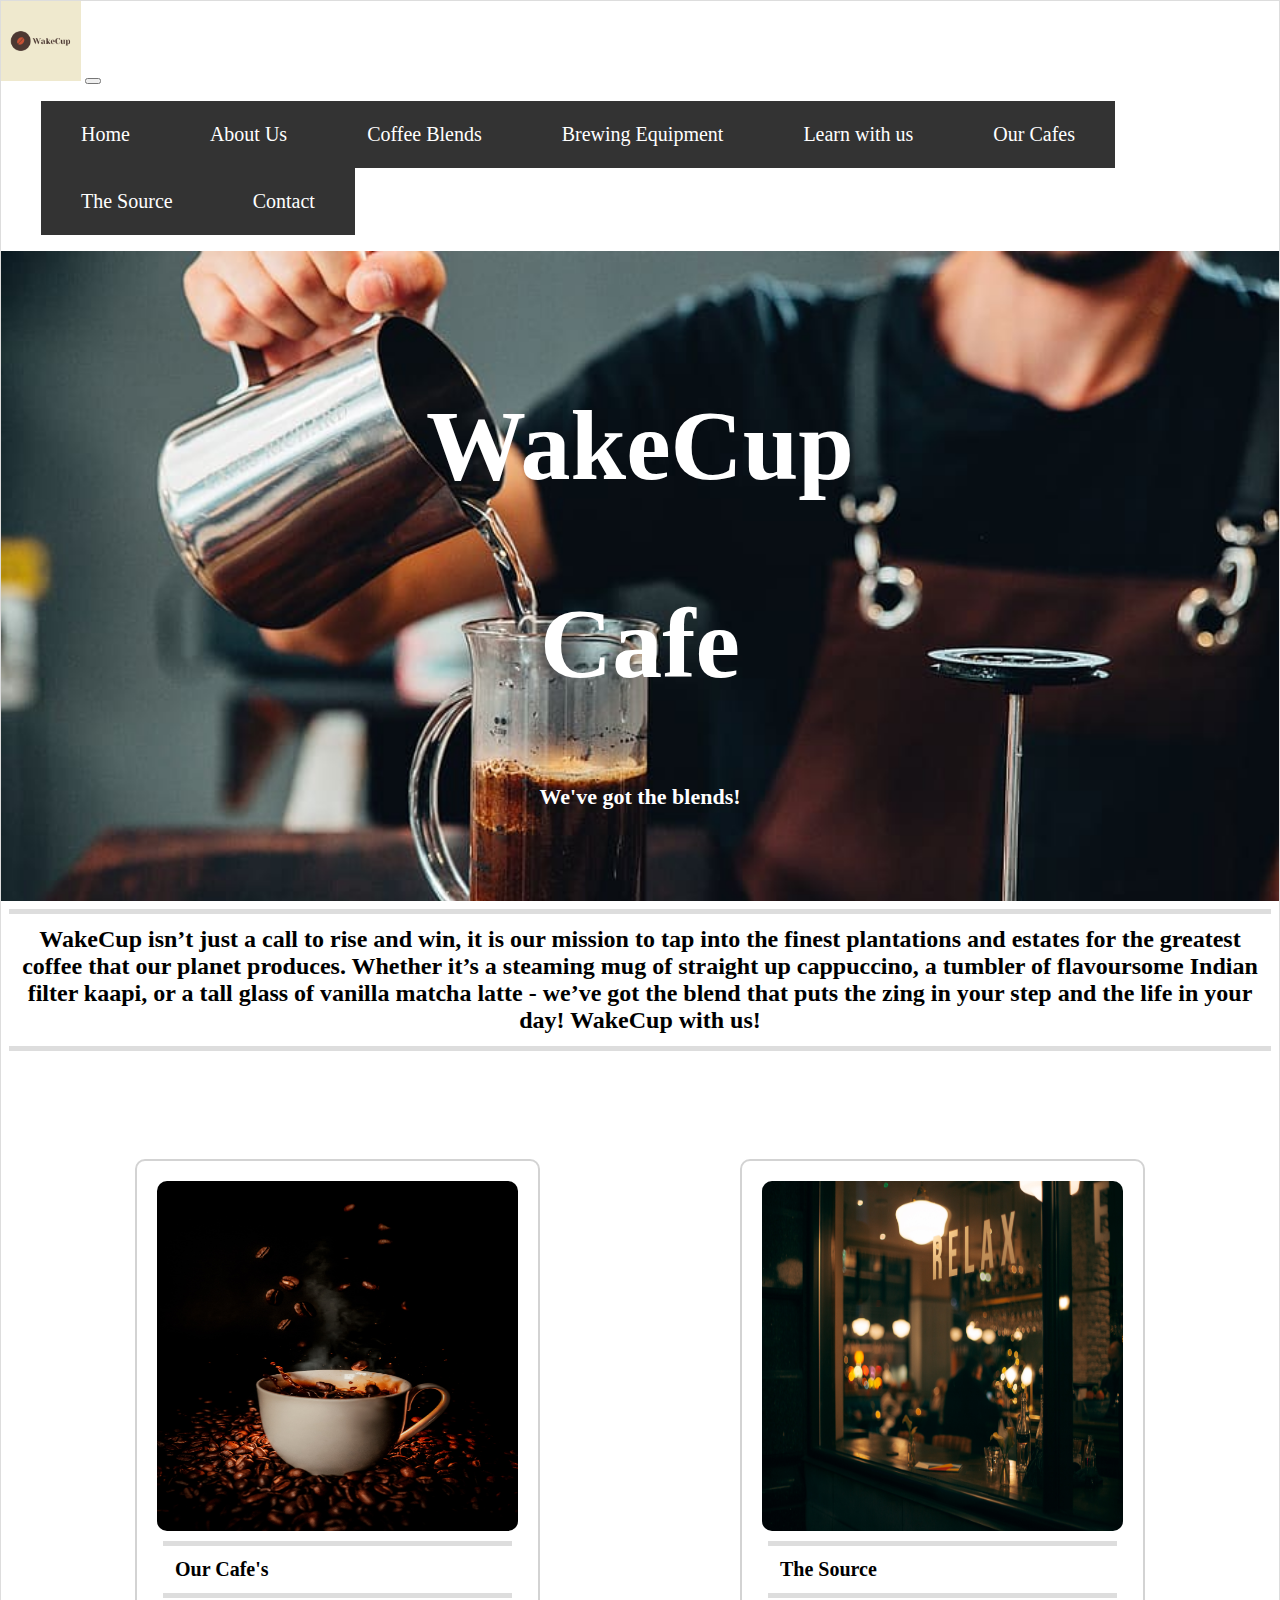
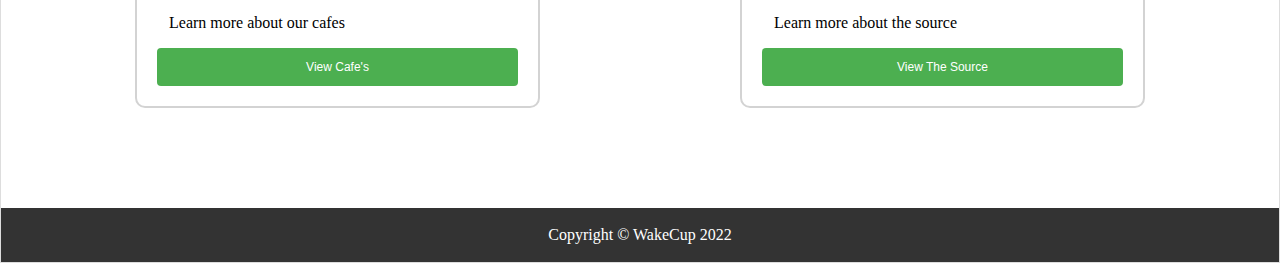
<file: index.html>
<!DOCTYPE html>
<html lang="en">
<head>
    <meta charset="UTF-8">
    <meta http-equiv="X-UA-Compatible" content="IE=edge">
    <meta name="viewport" content="width=device-width, initial-scale=1.0">
    <title>Document</title>
    <!-- CSS only -->
    <link rel="stylesheet" href="style.css">
<link href="https://cdn.jsdelivr.net/npm/bootstrap@5.2.0-beta1/dist/css/bootstrap.min.css" rel="stylesheet" integrity="sha384-0evHe/X+R7YkIZDRvuzKMRqM+OrBnVFBL6DOitfPri4tjfHxaWutUpFmBp4vmVor" crossorigin="anonymous">

</head>
<body>
    <nav class="navbar navbar-expand-lg bg-dark">
        <div class="container-fluid">
          <a class="navbar-brand" href="#"><img src="./images/WakeCup_500x500.png" style="width:80px"></a>
          <button class="navbar-toggler" type="button" data-bs-toggle="collapse" data-bs-target="#navbarNav" aria-controls="navbarNav" aria-expanded="false" aria-label="Toggle navigation">
            <span class="navbar-toggler-icon"></span>
          </button>
          <div class="collapse navbar-collapse" id="navbarNav">
            <ul class="navbar-nav ms-auto mb-2-lg-0">
              <li class="nav-item">
                <a class="nav-link active" aria-current="page" href="./index.html">Home</a>
              </li>
              <li class="nav-item">
                <a class="nav-link" href="./about.html">About Us</a>
              </li>
              <li class="nav-item">
                <a class="nav-link" href="./coffee.html">Coffee Blends</a>
              </li>
              <li class="nav-item">
                <a class="nav-link" href="./brewing.html">Brewing Equipment</a>
              </li>
              <li class="nav-item">
                <a class="nav-link" href="./learn.html">Learn with us</a>
              </li>
              <li class="nav-item">
                <a class="nav-link" href="./cafes.html">Our Cafes</a>
              </li>
              <li class="nav-item">
                <a class="nav-link" href="./thesource.html">The Source</a>
              </li>
              <li class="nav-item">
                <a class="nav-link" href="./contact.html">Contact</a>
              </li>
            </ul>
          </div>
        </div>
    </nav>
    <!--Background Image-->
    <div class="img-container">
        <div class="inner-container">
            <h1>WakeCup</h1>
            <h2>Cafe</h2>
            <p style="font-size:22px ;">We've got the blends!</p>
        </div>
    </div>
    <h3 class="title">WakeCup isn’t just a call to rise and win, it is our mission to tap into the finest plantations and estates for the greatest coffee that our planet produces. Whether it’s a steaming mug of straight up cappuccino, a tumbler of flavoursome Indian filter kaapi, or a tall glass of vanilla matcha latte - we’ve got the blend that puts the zing in your step and the life in your day!
        WakeCup with us!</h3>
    <div class="projects"> 
        <div class="project">
            <a href="./cafes.html"><img src="./images/ante-samarzija-lsmu0rUhUOk-unsplash.jpg" alt=""></a>
           <h4>Our Cafe's</h4>
           <p>Learn more about our cafes</p> 
          <a href="./cafes.html"> <button>View Cafe's</button></a>
        </div>
        
        <div class="project">
            <a href="./thesource.html"><img src="./images/clem-onojeghuo-zlABb6Gke24-unsplash.jpg" alt=""></a>
           <h4>The Source</h4>
           <p>Learn more about the source</p> 
           <a href="./thesource.html"><button>View The Source</button></a>
        </div>
        
    </div>
    <div class="footer">
        Copyright &copy; WakeCup 2022
    </div>

    
    </div>
    
</body>
</html>
</file>
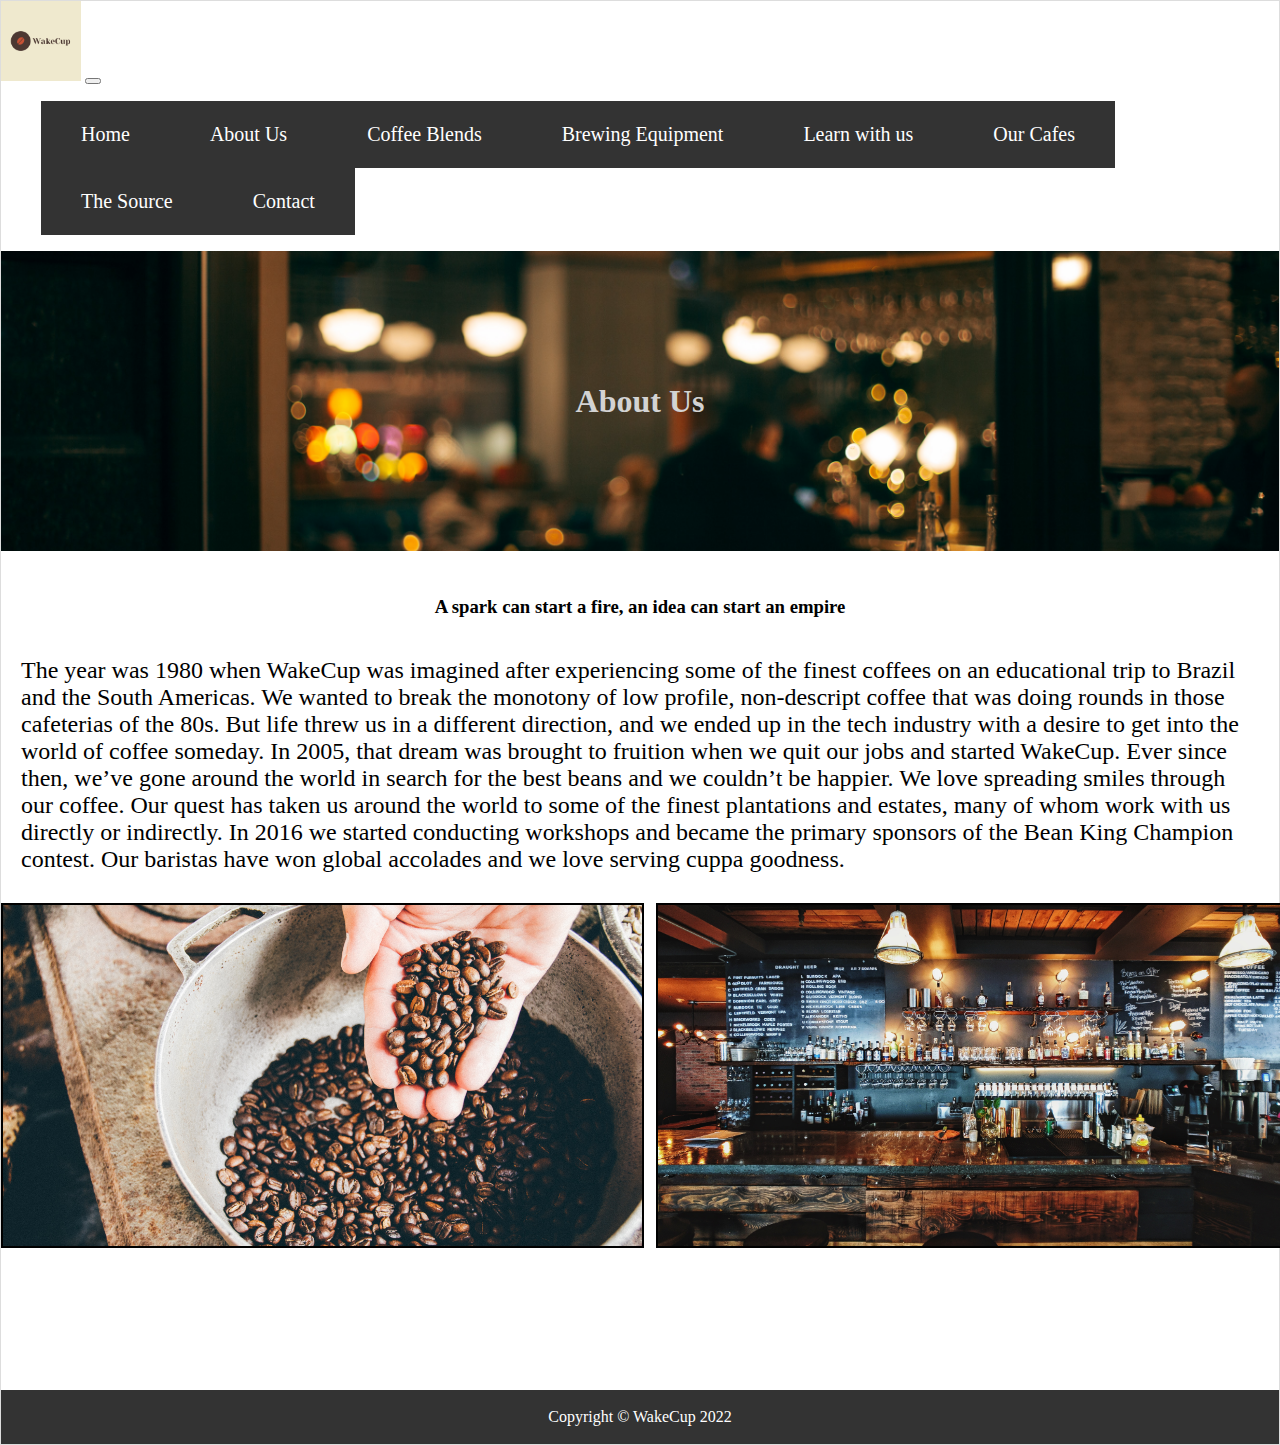
<file: about.html>
<!DOCTYPE html>
<html lang="en">
<head>
    <meta charset="UTF-8">
    <meta http-equiv="X-UA-Compatible" content="IE=edge">
    <meta name="viewport" content="width=device-width, initial-scale=1.0">
    <title>Document</title>
    <!-- CSS only -->
    <link rel="stylesheet" href="style.css">
<link href="https://cdn.jsdelivr.net/npm/bootstrap@5.2.0-beta1/dist/css/bootstrap.min.css" rel="stylesheet" integrity="sha384-0evHe/X+R7YkIZDRvuzKMRqM+OrBnVFBL6DOitfPri4tjfHxaWutUpFmBp4vmVor" crossorigin="anonymous">

</head>
<body>
    <nav class="navbar navbar-expand-lg bg-dark">
        <div class="container-fluid">
          <a class="navbar-brand" href="#"><img src="./images/WakeCup_500x500.png" style="width:80px"></a>
          <button class="navbar-toggler" type="button" data-bs-toggle="collapse" data-bs-target="#navbarNav" aria-controls="navbarNav" aria-expanded="false" aria-label="Toggle navigation">
            <span class="navbar-toggler-icon"></span>
          </button>
          <div class="collapse navbar-collapse" id="navbarNav">
            <ul class="navbar-nav ms-auto mb-2-lg-0">
              <li class="nav-item">
                <a class="nav-link " aria-current="page" href="./index.html">Home</a>
              </li>
              <li class="nav-item">
                <a class="nav-link active" href="./about.html">About Us</a>
              </li>
              <li class="nav-item">
                <a class="nav-link" href="./coffee.html">Coffee Blends</a>
              </li>
              <li class="nav-item">
                <a class="nav-link" href="./brewing.html">Brewing Equipment</a>
              </li>
              <li class="nav-item">
                <a class="nav-link" href="./learn.html">Learn with us</a>
              </li>
              <li class="nav-item">
                <a class="nav-link" href="./cafes.html">Our Cafes</a>
              </li>
              <li class="nav-item">
                <a class="nav-link" href="./thesource.html">The Source</a>
              </li>
              <li class="nav-item">
                <a class="nav-link" href="./contact.html">Contact</a>
              </li>
            </ul>
          </div>
        </div>
    </nav>
    <!--Background Image-->
    <div class="img-container-about">
        <div class="inner-container-about">
            <h1>About Us</h1>
        </div>
    </div>
    <div class="about">
        <h3>A spark can start a fire, an idea can start an empire</h3>
        <p>
            The year was 1980 when WakeCup was imagined after experiencing some of the finest
coffees on an educational trip to Brazil and the South Americas. We wanted to break the
monotony of low profile, non-descript coffee that was doing rounds in those cafeterias of the
80s. But life threw us in a different direction, and we ended up in the tech industry with a
desire to get into the world of coffee someday.
In 2005, that dream was brought to fruition when we quit our jobs and started WakeCup.
Ever since then, we’ve gone around the world in search for the best beans and we couldn’t
be happier. We love spreading smiles through our coffee. Our quest has taken us around the
world to some of the finest plantations and estates, many of whom work with us directly or
indirectly.
In 2016 we started conducting workshops and became the primary sponsors of the Bean King
Champion contest. Our baristas have won global accolades and we love serving cuppa
goodness.
        </p>
    </div>

    <!--Gallery-->
    <div class="gallery">
        <div class="gallery-item gallery-item-1">
            <img src="./images/milo-miloezger-rKYRJu0n06Y-unsplash.jpg" alt="">
        </div>
        <div class="gallery-item gallery-item-2">
            <img src="./images/patrick-tomasso-GXXYkSwndP4-unsplash.jpg" alt="">
        </div>
        
        
    </div>
    
    <div class="footer">
        Copyright &copy; WakeCup 2022
    </div>

    
    </div>
    
</body>
</html>
</file>
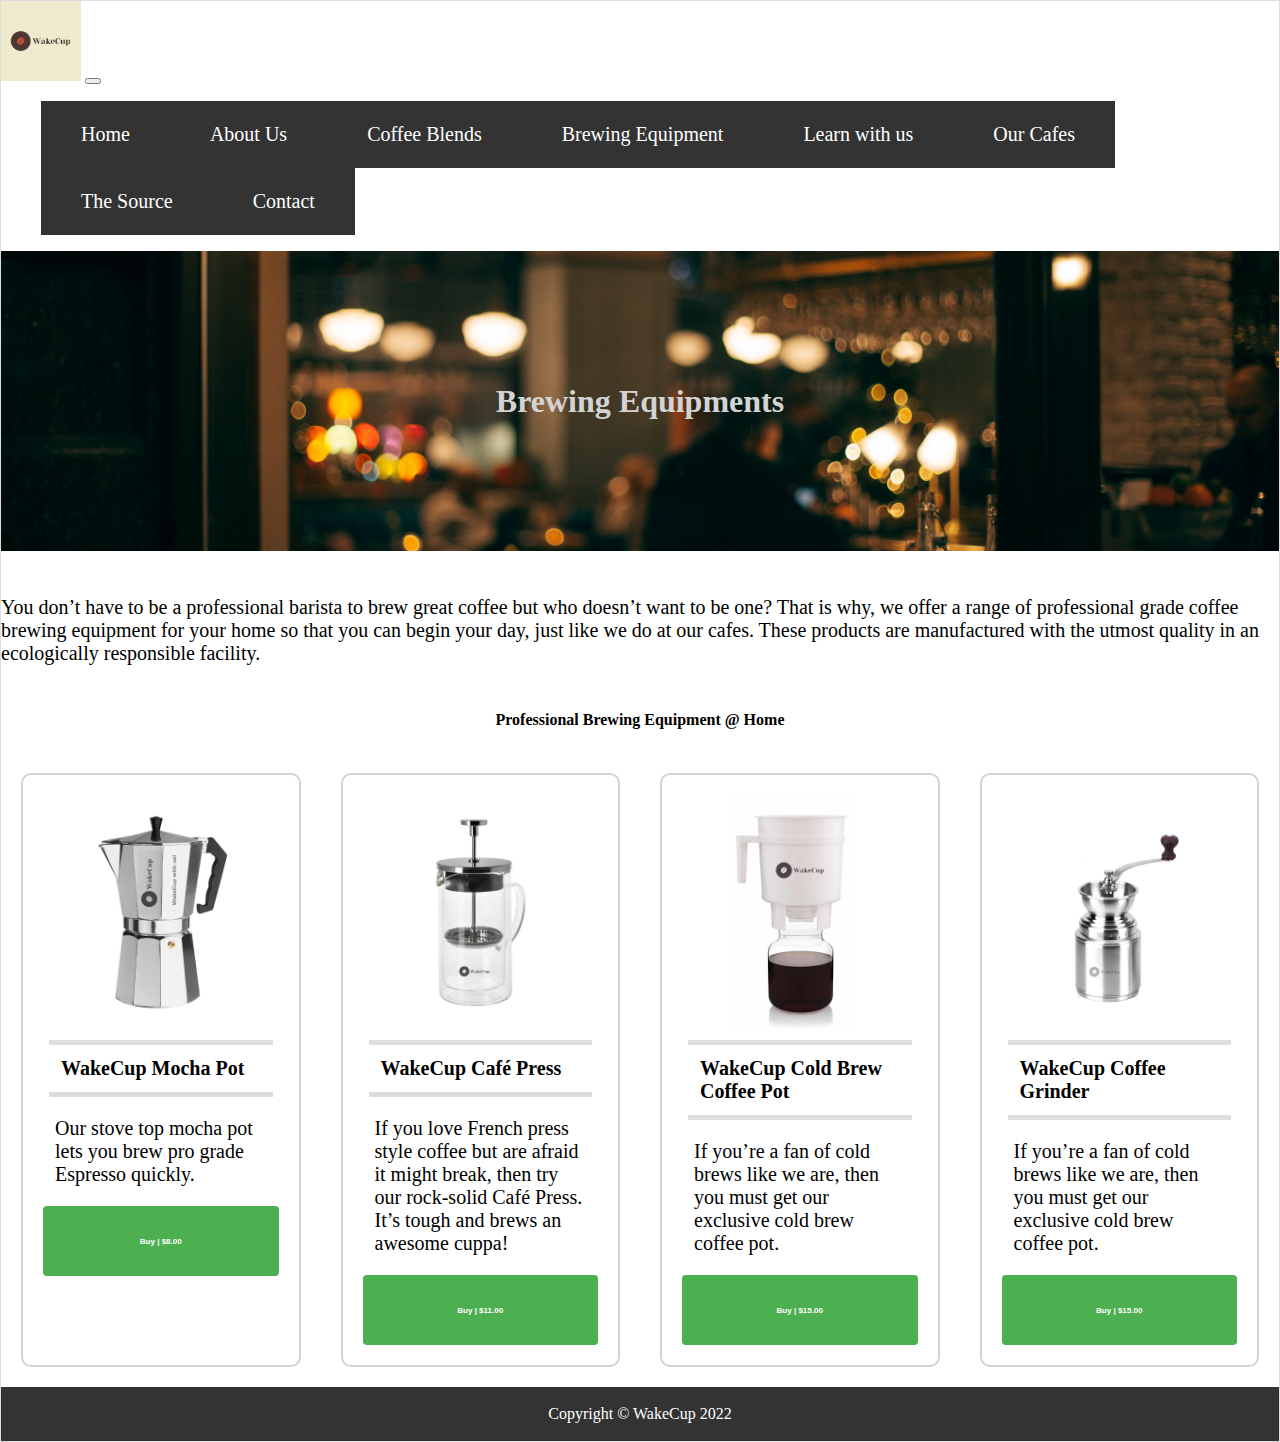
<file: brewing.html>
<!DOCTYPE html>
<html lang="en">
<head>
    <meta charset="UTF-8">
    <meta http-equiv="X-UA-Compatible" content="IE=edge">
    <meta name="viewport" content="width=device-width, initial-scale=1.0">
    <title>Brewing Equipments</title>
    <!-- CSS only -->
    <link rel="stylesheet" href="style.css">
<link href="https://cdn.jsdelivr.net/npm/bootstrap@5.2.0-beta1/dist/css/bootstrap.min.css" rel="stylesheet" integrity="sha384-0evHe/X+R7YkIZDRvuzKMRqM+OrBnVFBL6DOitfPri4tjfHxaWutUpFmBp4vmVor" crossorigin="anonymous">

</head>
<body>
    <nav class="navbar navbar-expand-lg bg-dark">
        <div class="container-fluid">
          <a class="navbar-brand" href="#"><img src="./images/WakeCup_500x500.png" style="width:80px"></a>
          <button class="navbar-toggler" type="button" data-bs-toggle="collapse" data-bs-target="#navbarNav" aria-controls="navbarNav" aria-expanded="false" aria-label="Toggle navigation">
            <span class="navbar-toggler-icon"></span>
          </button>
          <div class="collapse navbar-collapse" id="navbarNav">
            <ul class="navbar-nav ms-auto mb-2-lg-0">
              <li class="nav-item">
                <a class="nav-link " aria-current="page" href="./index.html">Home</a>
              </li>
              <li class="nav-item">
                <a class="nav-link " href="./about.html">About Us</a>
              </li>
              <li class="nav-item">
                <a class="nav-link " href="./coffee.html">Coffee Blends</a>
              </li>
              <li class="nav-item">
                <a class="nav-link active" href="./brewing.html">Brewing Equipment</a>
              </li>
              <li class="nav-item">
                <a class="nav-link" href="./learn.html">Learn with us</a>
              </li>
              <li class="nav-item">
                <a class="nav-link" href="./cafes.html">Our Cafes</a>
              </li>
              <li class="nav-item">
                <a class="nav-link" href="./thesource.html">The Source</a>
              </li>
              <li class="nav-item">
                <a class="nav-link" href="./contact.html">Contact</a>
              </li>
            </ul>
          </div>
        </div>
    </nav>
    <!--Background Image-->
    <div class="img-container-about">
        <div class="inner-container-about">
            <h1>Brewing Equipments</h1>
        </div>
    </div>

    <div class="homepage">
        <p>You don’t have to be a professional barista to brew great coffee but who doesn’t
            want to be one? That is why, we offer a range of professional grade coffee brewing
            equipment for your home so that you can begin your day, just like we do at our cafes. These
            products are manufactured with the utmost quality in an ecologically responsible facility.</p>
            
            <h4 class="coffeehead">Professional Brewing Equipment @ Home</h4>
            
        
            
        <div class="coffee">
            <div class="blends">
                <img src="./images/Equipments/WakeCupMochaPot.jpg" alt="">
                <h4>WakeCup Mocha Pot</h4>
                <p>Our stove top mocha pot lets you brew pro
                    grade Espresso quickly.
                </p>
                <button><strong><h6>Buy | $8.00 </h6> </strong></button>
                </div>
                
                <div class="blends">
                    <img src="./images/Equipments/WakeCupCafePress.jpg" alt="">
                    <h4>WakeCup Café Press</h4>
                    <p>If you love French press style coffee but are
                        afraid it might break, then try our rock-solid
                        Café Press. It’s tough and brews an
                        awesome cuppa!</p>
                    <button><strong><h6>Buy | $11.00 </h6> </strong></button>
                    </div>
               
                <div class="blends">
                <img src="./images/Equipments/WakeCupColdBrewCoffeePot.jpg" alt="">
                <h4>WakeCup Cold Brew Coffee Pot</h4>
                <p>If you’re a fan of cold brews like we are,
                    then you must get our exclusive cold brew
                    coffee pot.</p>
                <button><strong><h6>Buy | $15.00 </h6> </strong></button>
                </div>
                
                <div class="blends">
                    <img src="./images/Equipments/WakeCupCoffeeGrinder.jpg" alt="">
                    <h4>WakeCup Coffee Grinder</h4>
                   <p>If you’re a fan of cold brews like we are,
                    then you must get our exclusive cold brew
                    coffee pot.</p>
                  <button><strong><h6>Buy | $15.00 </h6> </strong></button>
                  </div>
                
        
        </div>

        
    </div>
    
    <div class="footer">
        Copyright &copy; WakeCup 2022
    </div>

    
    </div>
    
</body>
</html>
</file>
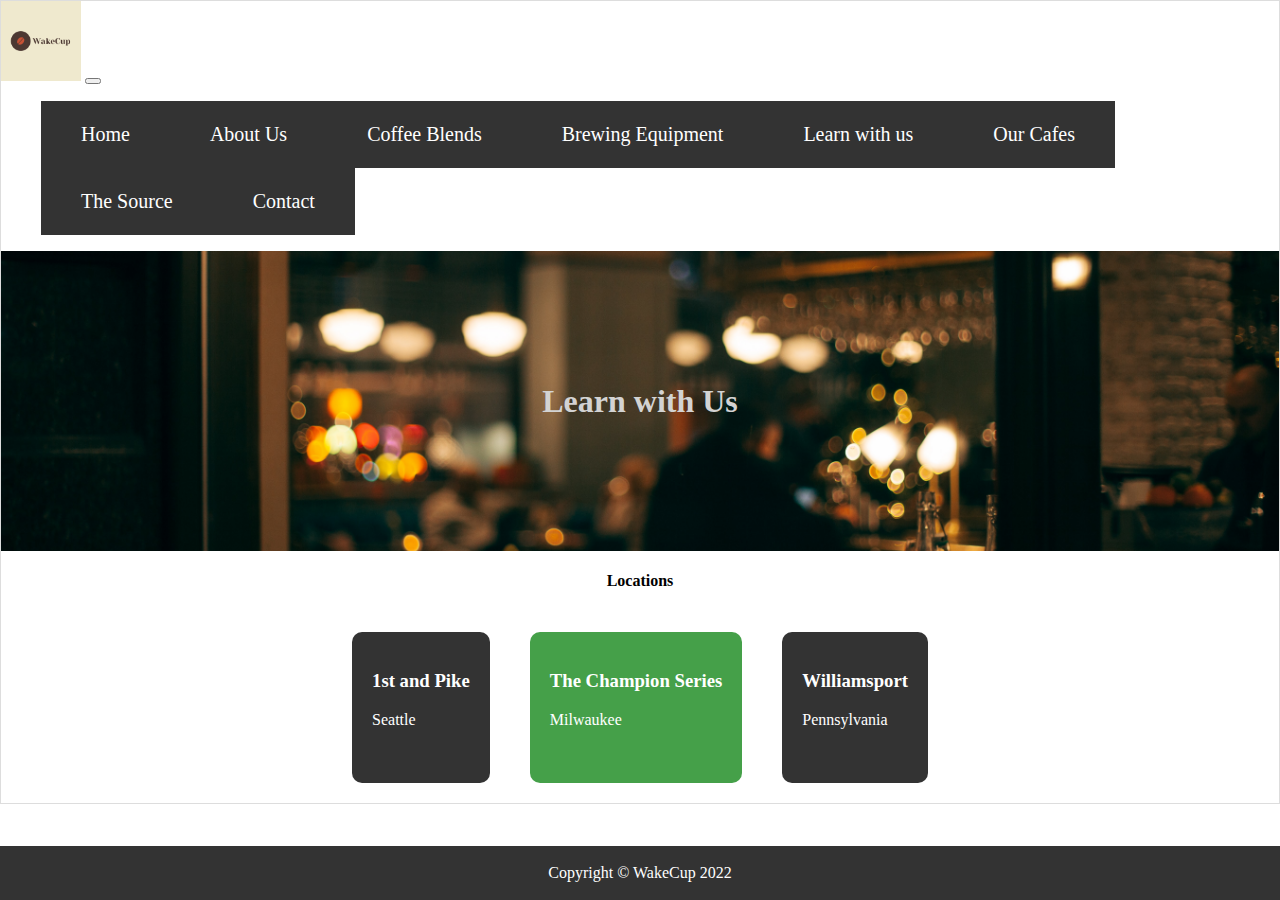
<file: cafes.html>
<!DOCTYPE html>
<html lang="en">
<head>
    <meta charset="UTF-8">
    <meta http-equiv="X-UA-Compatible" content="IE=edge">
    <meta name="viewport" content="width=device-width, initial-scale=1.0">
    <title>Learn with Us</title>
    <!-- CSS only -->
    <link rel="stylesheet" href="style.css">
<link href="https://cdn.jsdelivr.net/npm/bootstrap@5.2.0-beta1/dist/css/bootstrap.min.css" rel="stylesheet" integrity="sha384-0evHe/X+R7YkIZDRvuzKMRqM+OrBnVFBL6DOitfPri4tjfHxaWutUpFmBp4vmVor" crossorigin="anonymous">

</head>
<body>
    <nav class="navbar navbar-expand-lg bg-dark">
        <div class="container-fluid">
          <a class="navbar-brand" href="#"><img src="./images/WakeCup_500x500.png" style="width:80px"></a>
          <button class="navbar-toggler" type="button" data-bs-toggle="collapse" data-bs-target="#navbarNav" aria-controls="navbarNav" aria-expanded="false" aria-label="Toggle navigation">
            <span class="navbar-toggler-icon"></span>
          </button>
          <div class="collapse navbar-collapse" id="navbarNav">
            <ul class="navbar-nav ms-auto mb-2-lg-0">
              <li class="nav-item">
                <a class="nav-link " aria-current="page" href="./index.html">Home</a>
              </li>
              <li class="nav-item">
                <a class="nav-link " href="./about.html">About Us</a>
              </li>
              <li class="nav-item">
                <a class="nav-link " href="./coffee.html">Coffee Blends</a>
              </li>
              <li class="nav-item">
                <a class="nav-link " href="./brewing.html">Brewing Equipment</a>
              </li>
              <li class="nav-item">
                <a class="nav-link " href="./learn.html">Learn with us</a>
              </li>
              <li class="nav-item">
                <a class="nav-link active" href="./cafes.html">Our Cafes</a>
              </li>
              <li class="nav-item">
                <a class="nav-link" href="./thesource.html">The Source</a>
              </li>
              <li class="nav-item">
                <a class="nav-link" href="./contact.html">Contact</a>
              </li>
            </ul>
          </div>
        </div>
    </nav>
    <!--Background Image-->
    <div class="img-container-about">
        <div class="inner-container-about">
            <h1>Learn with Us</h1>
        </div>
    </div>


            <h4 class="cafeloc">Locations</h4>
            
            <div class="subtextTwo">
                <div class="brown">
                    <h3>1st and Pike</h3>
                    <p>Seattle</p><br>
                </div>
                <div class="red">
                    <h3>The Champion Series</h3>
                    <p> Milwaukee</p>

                </div>
                <div class="blue">
                    <h3>Williamsport</h3>
                    <p> Pennsylvania</p>

                </div>
        
            
            </div>
            

        
    </div>
    
    <div class="footer" style="position:fixed ;">
        Copyright &copy; WakeCup 2022
    </div>

    
    </div>
    
</body>
</html>
</file>
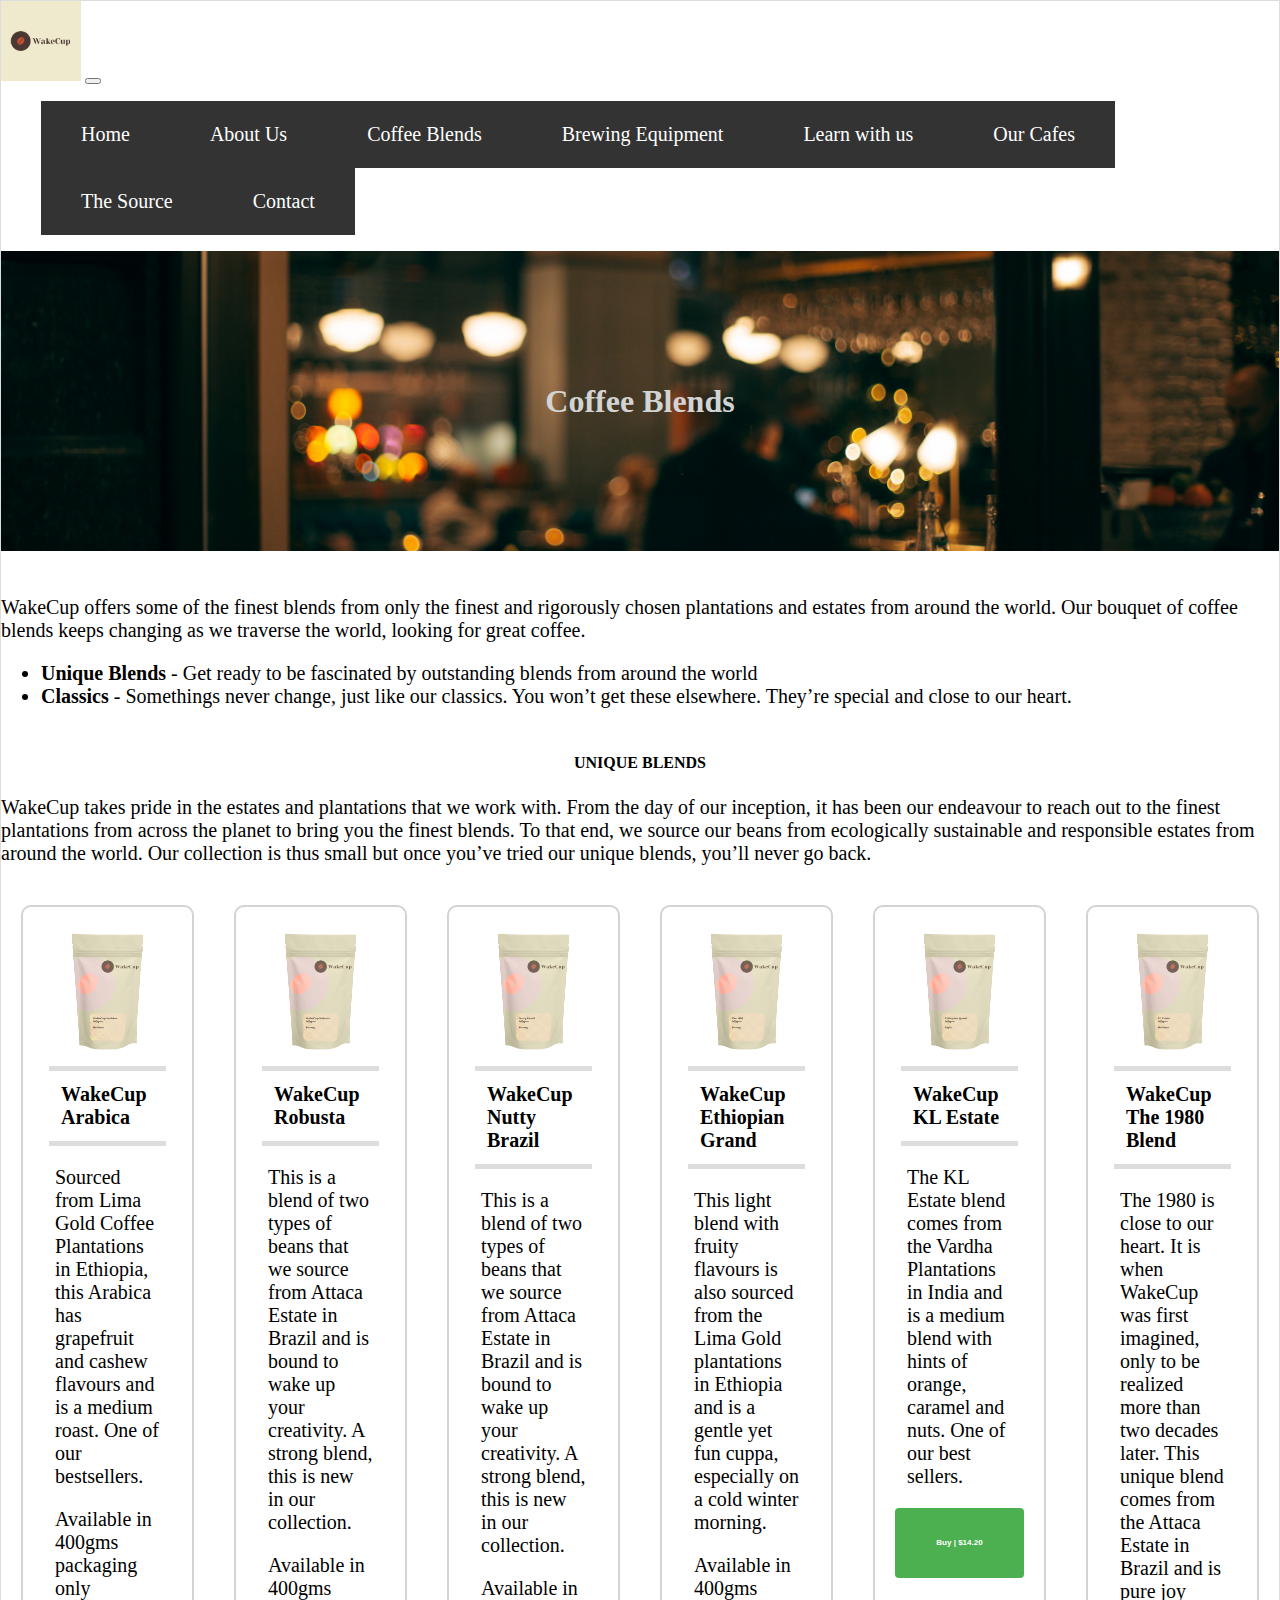
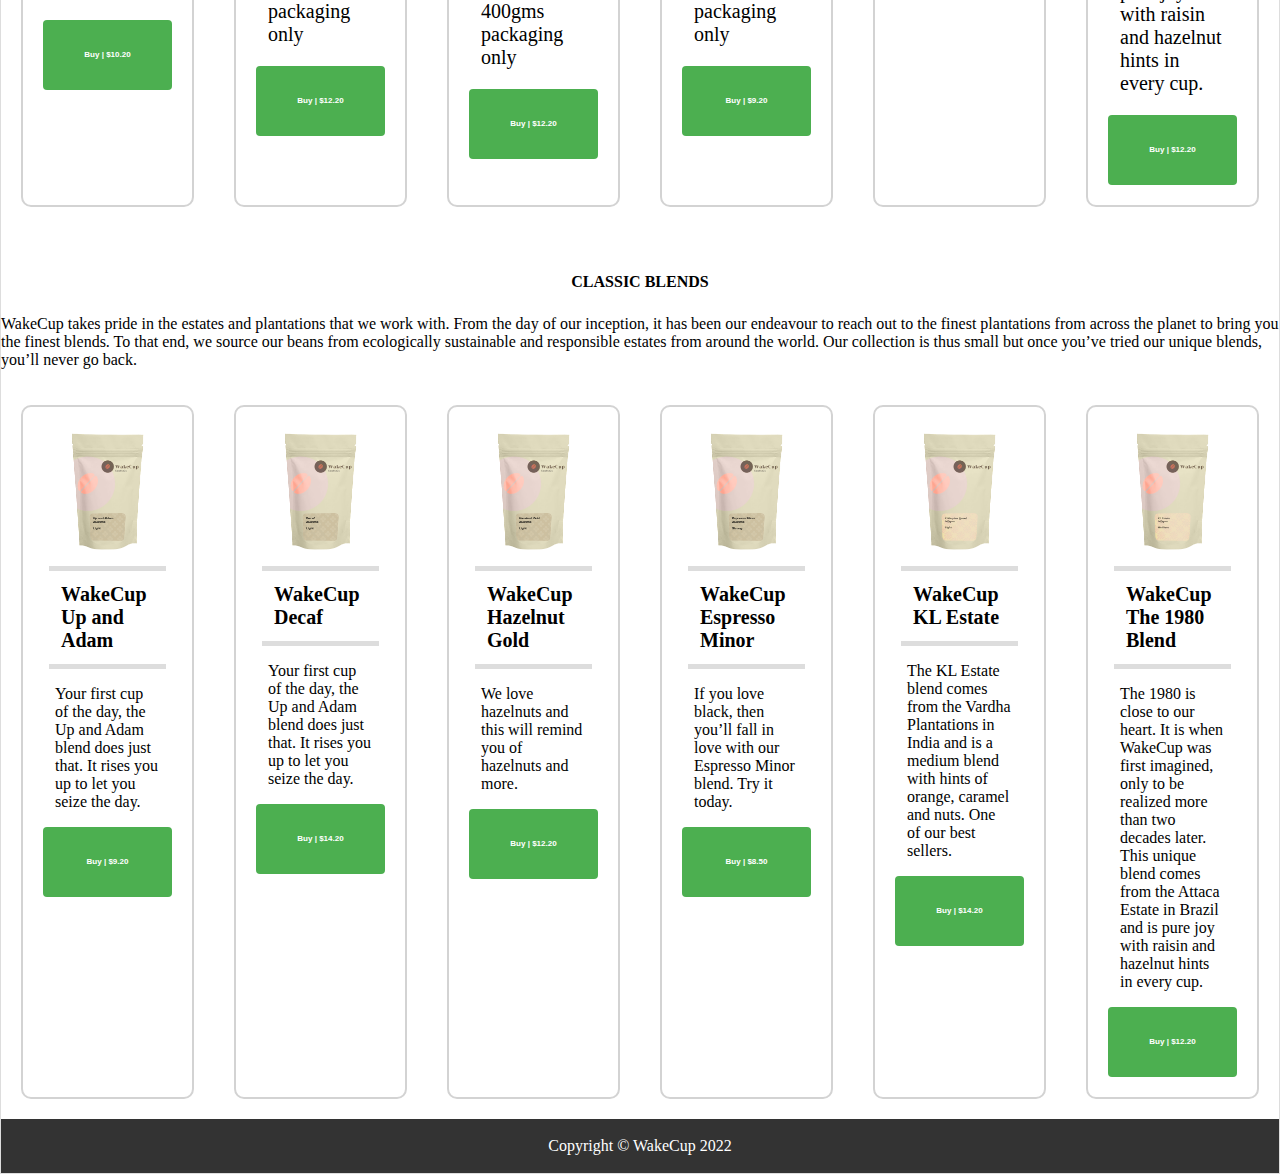
<file: coffee.html>
<!DOCTYPE html>
<html lang="en">
<head>
    <meta charset="UTF-8">
    <meta http-equiv="X-UA-Compatible" content="IE=edge">
    <meta name="viewport" content="width=device-width, initial-scale=1.0">
    <title>Document</title>
    <!-- CSS only -->
    <link rel="stylesheet" href="style.css">
<link href="https://cdn.jsdelivr.net/npm/bootstrap@5.2.0-beta1/dist/css/bootstrap.min.css" rel="stylesheet" integrity="sha384-0evHe/X+R7YkIZDRvuzKMRqM+OrBnVFBL6DOitfPri4tjfHxaWutUpFmBp4vmVor" crossorigin="anonymous">

</head>
<body>
    <nav class="navbar navbar-expand-lg bg-dark">
        <div class="container-fluid">
          <a class="navbar-brand" href="#"><img src="./images/WakeCup_500x500.png" style="width:80px"></a>
          <button class="navbar-toggler" type="button" data-bs-toggle="collapse" data-bs-target="#navbarNav" aria-controls="navbarNav" aria-expanded="false" aria-label="Toggle navigation">
            <span class="navbar-toggler-icon"></span>
          </button>
          <div class="collapse navbar-collapse" id="navbarNav">
            <ul class="navbar-nav ms-auto mb-2-lg-0">
              <li class="nav-item">
                <a class="nav-link " aria-current="page" href="./index.html">Home</a>
              </li>
              <li class="nav-item">
                <a class="nav-link " href="./about.html">About Us</a>
              </li>
              <li class="nav-item">
                <a class="nav-link active" href="./coffee.html">Coffee Blends</a>
              </li>
              <li class="nav-item">
                <a class="nav-link" href="./brewing.html">Brewing Equipment</a>
              </li>
              <li class="nav-item">
                <a class="nav-link" href="./learn.html">Learn with us</a>
              </li>
              <li class="nav-item">
                <a class="nav-link" href="./cafes.html">Our Cafes</a>
              </li>
              <li class="nav-item">
                <a class="nav-link" href="./thesource.html">The Source</a>
              </li>
              <li class="nav-item">
                <a class="nav-link" href="./contact.html">Contact</a>
              </li>
            </ul>
          </div>
        </div>
    </nav>
    <!--Background Image-->
    <div class="img-container-about">
        <div class="inner-container-about">
            <h1>Coffee Blends</h1>
        </div>
    </div>

    <div class="homepage">
        <p>WakeCup offers some of the finest blends from only the finest and rigorously
            chosen plantations and estates from around the world. Our bouquet of coffee blends keeps
            changing as we traverse the world, looking for great coffee.</p>
            <ul>
                <li><strong>Unique Blends </strong> - Get ready to be fascinated by outstanding blends from around the
                    world</li>
                    <li><Strong>Classics</Strong> - Somethings never change, just like our classics. You won’t get these
                        elsewhere. They’re special and close to our heart.</li>
            </ul>
            <h4 class="coffeehead">UNIQUE BLENDS</h4>
            <p class="coffeep">WakeCup takes pride in the estates and plantations that we work with. From the
                day of our inception, it has been our endeavour to reach out to the finest plantations from
                across the planet to bring you the finest blends. To that end, we source our beans from
                ecologically sustainable and responsible estates from around the world. Our collection is
                thus small but once you’ve tried our unique blends, you’ll never go back.</p>
        
            
        <div class="coffee">
            <div class="blends">
                <img src="./images/UniqueBlends/WakeCup_Arabica.jpg" alt="">
                <h4>WakeCup Arabica</h4>
                <p>Sourced from Lima Gold Coffee Plantations
                    in Ethiopia, this Arabica has grapefruit and
                    cashew flavours and is a medium roast.
                    One of our bestsellers.
                </p>
                <p>Available in 400gms packaging only</p>
                <button><strong><h6>Buy | $10.20 </h6> </strong></button>
                </div>
                
                <div class="blends">
                    <img src="./images/UniqueBlends/Robusta.jpg" alt="">
                    <h4>WakeCup Robusta</h4>
                    <p>This is a blend of two types of beans that
                        we source from Attaca Estate in Brazil and
                        is bound to wake up your creativity. A
                        strong blend, this is new in our collection.</p>
                    <p>Available in 400gms packaging only</p>
                    <button><strong><h6>Buy | $12.20 </h6> </strong></button>
                    </div>
               
                <div class="blends">
                <img src="./images/UniqueBlends/NuttyBrazil.jpg" alt="">
                <h4>WakeCup Nutty Brazil</h4>
                <p>This is a blend of two types of beans that
                    we source from Attaca Estate in Brazil and
                    is bound to wake up your creativity. A
                    strong blend, this is new in our collection.</p>
                <p>Available in 400gms packaging only</p>
                <button><strong><h6>Buy | $12.20 </h6> </strong></button>
                </div>
                
                <div class="blends">
                    <img src="./images/UniqueBlends/The1980Blend.jpg" alt="">
                    <h4>WakeCup Ethiopian Grand</h4>
                   <p>This light blend with fruity flavours is also
                      sourced from the Lima Gold plantations in
                      Ethiopia and is a gentle yet fun cuppa,
                      especially on a cold winter morning.</p>
                      <p>Available in 400gms packaging only</p>
                  <button><strong><h6>Buy | $9.20 </h6> </strong></button>
                  </div>
                <div class="blends">
                    <img src="./images/UniqueBlends/EthiopianGrand.jpg" alt="">
                    <h4>WakeCup KL Estate</h4>
                    <p>The KL Estate blend comes from the Vardha
                        Plantations in India and is a medium blend
                        with hints of orange, caramel and nuts. One
                        of our best sellers.</p>
                    <button><strong><h6>Buy | $14.20 </h6> </strong></button>
                    </div>
            
                <div class="blends">
                    <img src="./images/UniqueBlends/KLEstate.jpg" alt="">
                    <h4>WakeCup The 1980 Blend</h4>
                    <p>The 1980 is close to our heart. It is when
                        WakeCup was first imagined, only to be
                        realized more than two decades later. This
                        unique blend comes from the Attaca Estate
                        in Brazil and is pure joy with raisin and
                        hazelnut hints in every cup.</p>
                    <button><strong><h6>Buy | $12.20 </h6> </strong></button>
                    </div>
        
        </div>

        
    </div>
    <h4 class="coffeehead">CLASSIC BLENDS</h4>
            <p class="coffeep">WakeCup takes pride in the estates and plantations that we work with. From the
                day of our inception, it has been our endeavour to reach out to the finest plantations from
                across the planet to bring you the finest blends. To that end, we source our beans from
                ecologically sustainable and responsible estates from around the world. Our collection is
                thus small but once you’ve tried our unique blends, you’ll never go back.</p>
                <div class="coffee">
                    <div class="blends">
                        <img src="./images/Classics/UpAndAdam.jpg" alt="">
                        <h4>WakeCup Up and Adam</h4>
                        <p>Your first cup of the day, the Up and Adam
                            blend does just that. It rises you up to let
                            you seize the day.
                        </p>
                        <button><strong><h6>Buy | $9.20 </h6> </strong></button>
                        </div>
                        
                        <div class="blends">
                            <img src="./images/Classics/Decaf.jpg" alt="">
                            <h4>WakeCup Decaf</h4>
                            <p>Your first cup of the day, the Up and Adam
                                blend does just that. It rises you up to let
                                you seize the day.</p>
                            <button><strong><h6>Buy | $14.20 </h6> </strong></button>
                            </div>
                       
                        <div class="blends">
                        <img src="./images/Classics/HazelnutGold.jpg" alt="">
                        <h4>WakeCup Hazelnut Gold</h4>
                        <p>We love hazelnuts and this will remind you
                            of hazelnuts and more.</p>
                        <button><strong><h6>Buy | $12.20 </h6> </strong></button>
                        </div>
                        
                        <div class="blends">
                            <img src="./images/Classics/EspressoMinor.jpg" alt="">
                            <h4>WakeCup Espresso Minor</h4>
                           <p>If you love black, then you’ll fall in love with
                            our Espresso Minor blend. Try it today.</p>
                          <button><strong><h6>Buy | $8.50 </h6> </strong></button>
                          </div>
                        <div class="blends">
                            <img src="./images/UniqueBlends/EthiopianGrand.jpg" alt="">
                            <h4>WakeCup KL Estate</h4>
                            <p>The KL Estate blend comes from the Vardha
                                Plantations in India and is a medium blend
                                with hints of orange, caramel and nuts. One
                                of our best sellers.</p>
                            <button><strong><h6>Buy | $14.20 </h6> </strong></button>
                            </div>
                    
                        <div class="blends">
                            <img src="./images/UniqueBlends/KLEstate.jpg" alt="">
                            <h4>WakeCup The 1980 Blend</h4>
                            <p>The 1980 is close to our heart. It is when
                                WakeCup was first imagined, only to be
                                realized more than two decades later. This
                                unique blend comes from the Attaca Estate
                                in Brazil and is pure joy with raisin and
                                hazelnut hints in every cup.</p>
                            <button><strong><h6>Buy | $12.20 </h6> </strong></button>
                            </div>
                
                </div>
    
    <div class="footer">
        Copyright &copy; WakeCup 2022
    </div>

    
    </div>
    
</body>
</html>
</file>
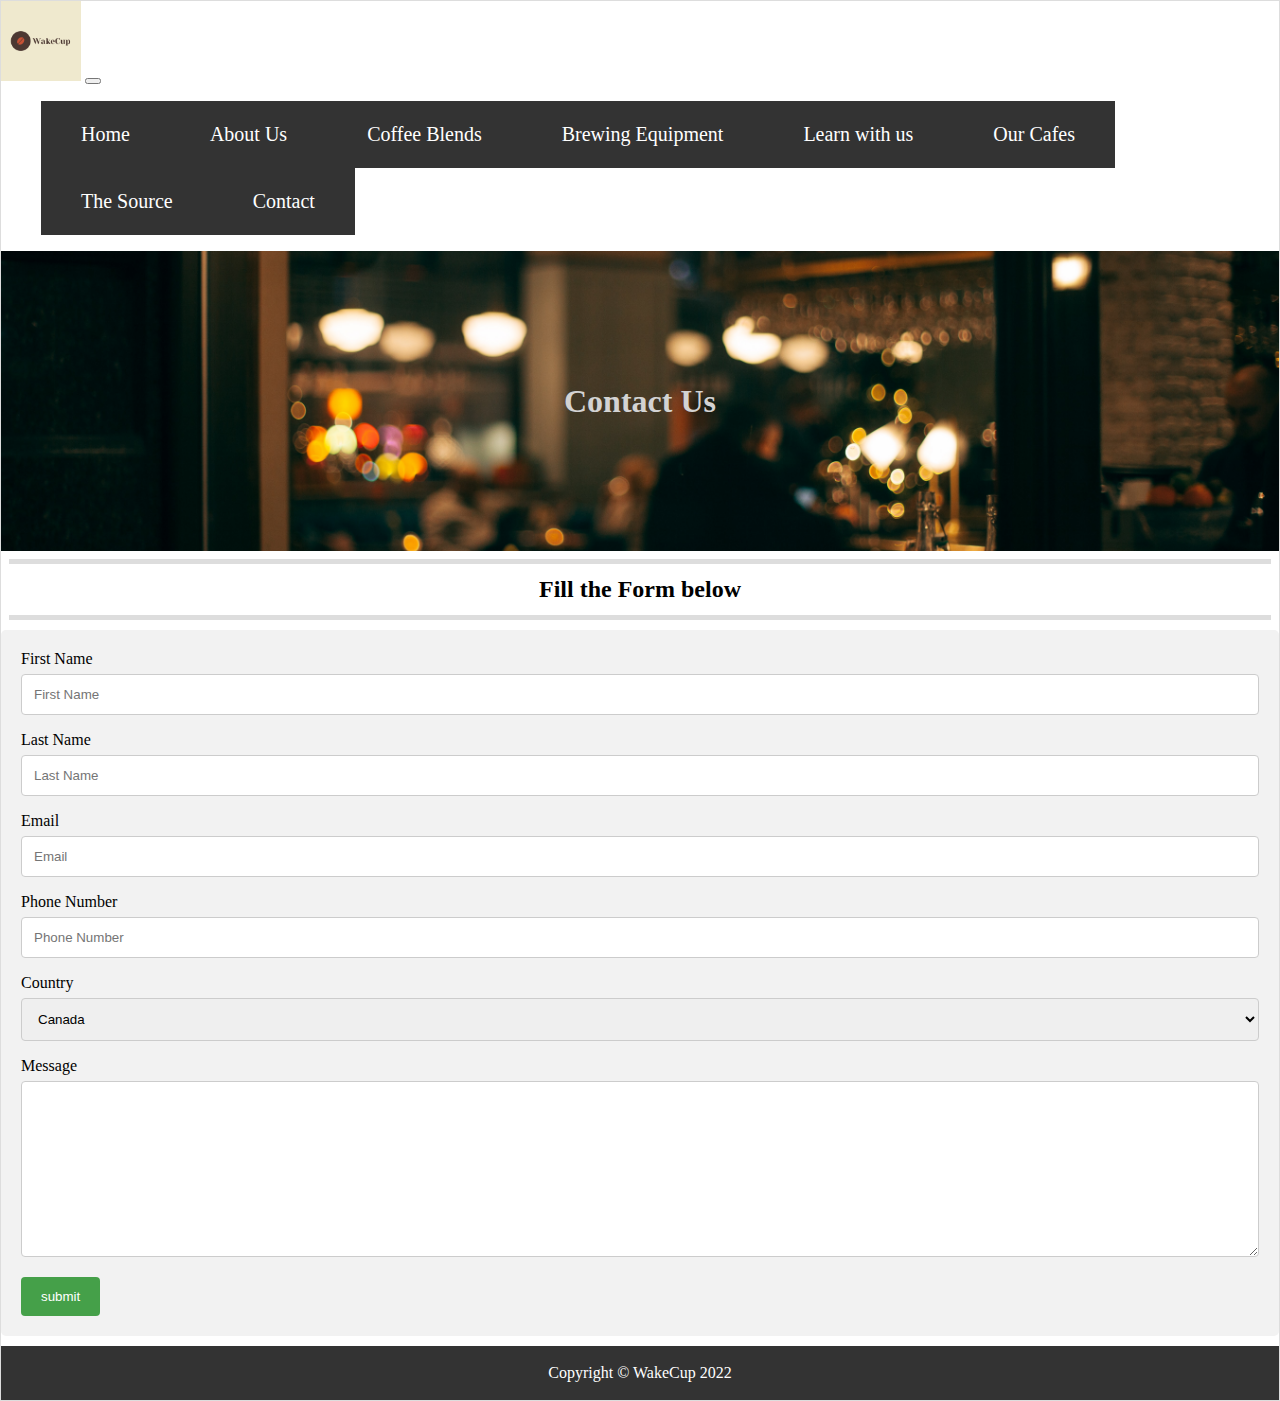
<file: contact.html>
<!DOCTYPE html>
<html lang="en">
<head>
    <meta charset="UTF-8">
    <meta http-equiv="X-UA-Compatible" content="IE=edge">
    <meta name="viewport" content="width=device-width, initial-scale=1.0">
    <title>The Source</title>
    <!-- CSS only -->
    <link rel="stylesheet" href="style.css">
<link href="https://cdn.jsdelivr.net/npm/bootstrap@5.2.0-beta1/dist/css/bootstrap.min.css" rel="stylesheet" integrity="sha384-0evHe/X+R7YkIZDRvuzKMRqM+OrBnVFBL6DOitfPri4tjfHxaWutUpFmBp4vmVor" crossorigin="anonymous">

</head>
<body>
    <nav class="navbar navbar-expand-lg bg-dark">
        <div class="container-fluid">
          <a class="navbar-brand" href="#"><img src="./images/WakeCup_500x500.png" style="width:80px"></a>
          <button class="navbar-toggler" type="button" data-bs-toggle="collapse" data-bs-target="#navbarNav" aria-controls="navbarNav" aria-expanded="false" aria-label="Toggle navigation">
            <span class="navbar-toggler-icon"></span>
          </button>
          <div class="collapse navbar-collapse" id="navbarNav">
            <ul class="navbar-nav ms-auto mb-2-lg-0">
              <li class="nav-item">
                <a class="nav-link " aria-current="page" href="./index.html">Home</a>
              </li>
              <li class="nav-item">
                <a class="nav-link " href="./about.html">About Us</a>
              </li>
              <li class="nav-item">
                <a class="nav-link " href="./coffee.html">Coffee Blends</a>
              </li>
              <li class="nav-item">
                <a class="nav-link " href="./brewing.html">Brewing Equipment</a>
              </li>
              <li class="nav-item">
                <a class="nav-link " href="./learn.html">Learn with us</a>
              </li>
              <li class="nav-item">
                <a class="nav-link " href="./cafes.html">Our Cafes</a>
              </li>
              <li class="nav-item">
                <a class="nav-link " href="./thesource.html">The Source</a>
              </li>
              <li class="nav-item">
                <a class="nav-link active" href="./contact.html">Contact</a>
              </li>
            </ul>
          </div>
        </div>
    </nav>
    <!--Background Image-->
    <div class="img-container-about">
        <div class="inner-container-about">
            <h1>Contact Us</h1>
        </div>
    </div>
    
    <h3 class="title">Fill the Form below</h3>
    <div class="container">
        <form action="">
            <label for="fname">First Name</label>
            <input type="text" name="fname" id="fname" placeholder="First Name">

            <label for="lname">Last Name</label>
            <input type="text" name="lname" id="lname" placeholder="Last Name">
            <label for="email">Email</label>
            <input type="text" name="email" id="email"placeholder="Email">
            <label for="phone">Phone Number</label>
            <input type="text" name="phone" id="phone" placeholder="Phone Number">
    <label for="country">Country</label>
    <select name="country" id="country">
        <option value="Canada">Canada</option>
        <option value="usa">USA</option>
        <option value="england">England</option>
    </select>

            <label for="message">Message</label>
            <textarea name="message" id="message" rows="10" cols="30"></textarea>

            <input type="submit" value="submit">

        </form>

    
    </div>
    
    <div class="footer">
        Copyright &copy; WakeCup 2022
    </div>

    
    </div>
    
</body>
</html>
</file>
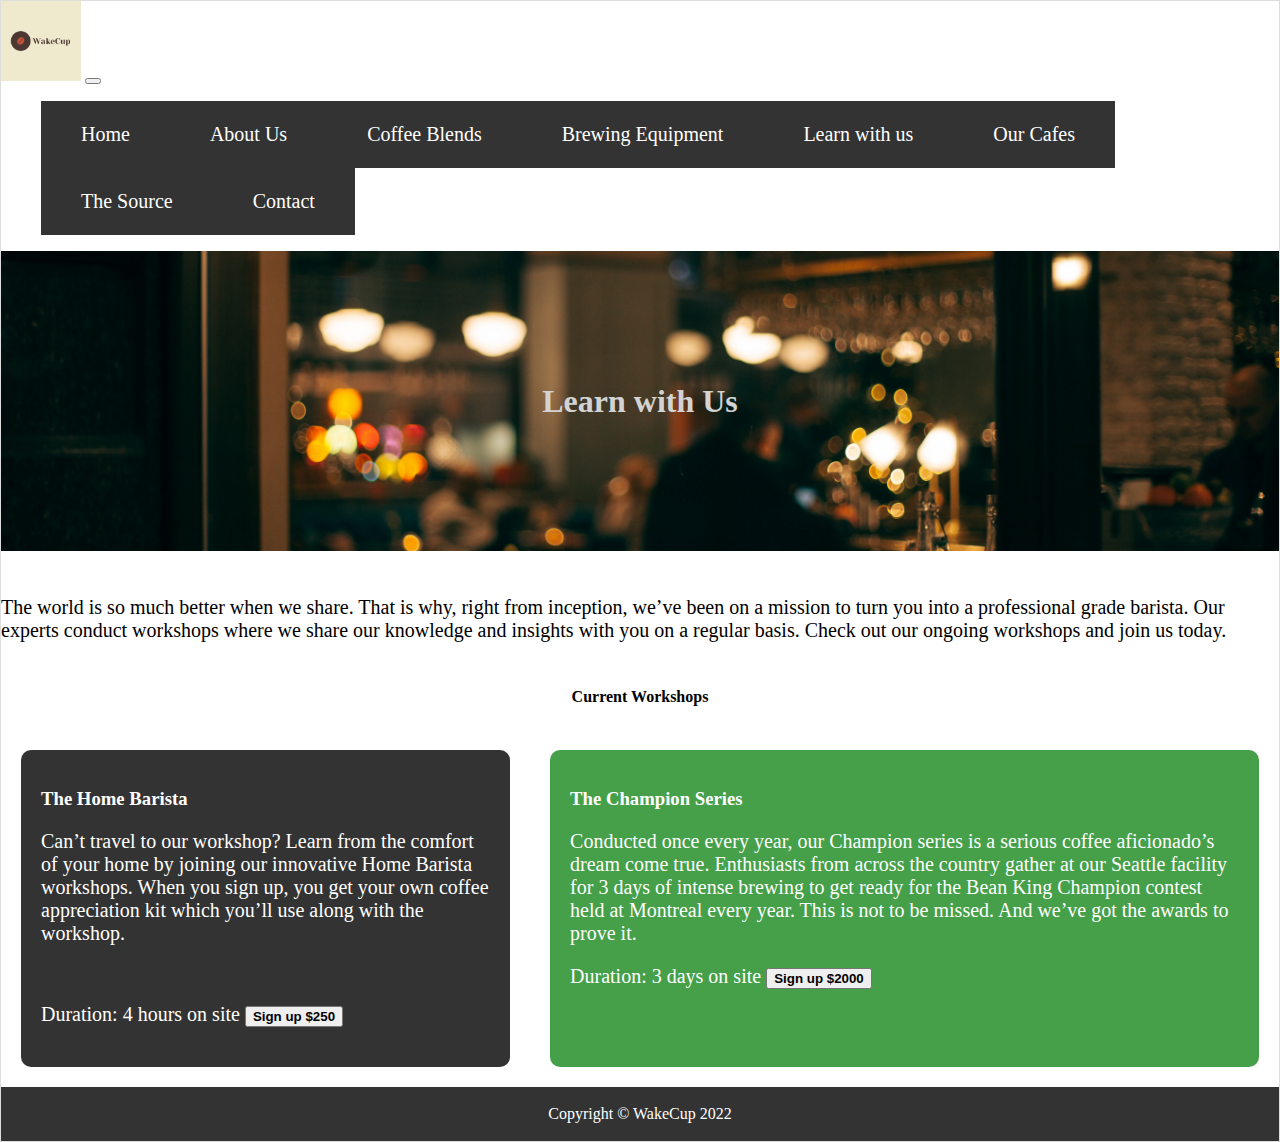
<file: learn.html>
<!DOCTYPE html>
<html lang="en">
<head>
    <meta charset="UTF-8">
    <meta http-equiv="X-UA-Compatible" content="IE=edge">
    <meta name="viewport" content="width=device-width, initial-scale=1.0">
    <title>Learn with Us</title>
    <!-- CSS only -->
    <link rel="stylesheet" href="style.css">
<link href="https://cdn.jsdelivr.net/npm/bootstrap@5.2.0-beta1/dist/css/bootstrap.min.css" rel="stylesheet" integrity="sha384-0evHe/X+R7YkIZDRvuzKMRqM+OrBnVFBL6DOitfPri4tjfHxaWutUpFmBp4vmVor" crossorigin="anonymous">

</head>
<body>
    <nav class="navbar navbar-expand-lg bg-dark">
        <div class="container-fluid">
          <a class="navbar-brand" href="#"><img src="./images/WakeCup_500x500.png" style="width:80px"></a>
          <button class="navbar-toggler" type="button" data-bs-toggle="collapse" data-bs-target="#navbarNav" aria-controls="navbarNav" aria-expanded="false" aria-label="Toggle navigation">
            <span class="navbar-toggler-icon"></span>
          </button>
          <div class="collapse navbar-collapse" id="navbarNav">
            <ul class="navbar-nav ms-auto mb-2-lg-0">
              <li class="nav-item">
                <a class="nav-link " aria-current="page" href="./index.html">Home</a>
              </li>
              <li class="nav-item">
                <a class="nav-link " href="./about.html">About Us</a>
              </li>
              <li class="nav-item">
                <a class="nav-link " href="./coffee.html">Coffee Blends</a>
              </li>
              <li class="nav-item">
                <a class="nav-link " href="./brewing.html">Brewing Equipment</a>
              </li>
              <li class="nav-item">
                <a class="nav-link active" href="./learn.html">Learn with us</a>
              </li>
              <li class="nav-item">
                <a class="nav-link" href="./cafes.html">Our Cafes</a>
              </li>
              <li class="nav-item">
                <a class="nav-link" href="./thesource.html">The Source</a>
              </li>
              <li class="nav-item">
                <a class="nav-link" href="./contact.html">Contact</a>
              </li>
            </ul>
          </div>
        </div>
    </nav>
    <!--Background Image-->
    <div class="img-container-about">
        <div class="inner-container-about">
            <h1>Learn with Us</h1>
        </div>
    </div>

    <div class="homepage">
        <p>The world is so much better when we share. That is why, right from inception,
            we’ve been on a mission to turn you into a professional grade barista. Our experts conduct
            workshops where we share our knowledge and insights with you on a regular basis. Check
            out our ongoing workshops and join us today.</p>
            
            <h4 class="coffeehead">Current Workshops</h4>
            
            <div class="subtext">
                <div class="grey">
                    <h3>The Home Barista</h3>
                    <p>Can’t travel to our workshop? Learn from the comfort of your home by joining our
                        innovative Home Barista workshops. When you sign up, you get your own coffee
                        appreciation kit which you’ll use along with the workshop.</p><br>
                        <p>Duration: 4 hours on site <button><strong>Sign up $250</strong></button></p>
                </div>
                <div class="green">
                    <h3>The Champion Series</h3>
                    <p>Conducted once every year, our Champion series is a serious coffee aficionado’s dream
                        come true. Enthusiasts from across the country gather at our Seattle facility for 3 days of
                        intense brewing to get ready for the Bean King Champion contest held at Montreal every
                        year. This is not to be missed. And we’ve got the awards to prove it.</p>
                        <p>Duration: 3 days on site <button><strong>Sign up $2000 </strong></button></p>

                </div>
        
            
        

        
    </div>
    
    <div class="footer">
        Copyright &copy; WakeCup 2022
    </div>

    
    </div>
    
</body>
</html>
</file>
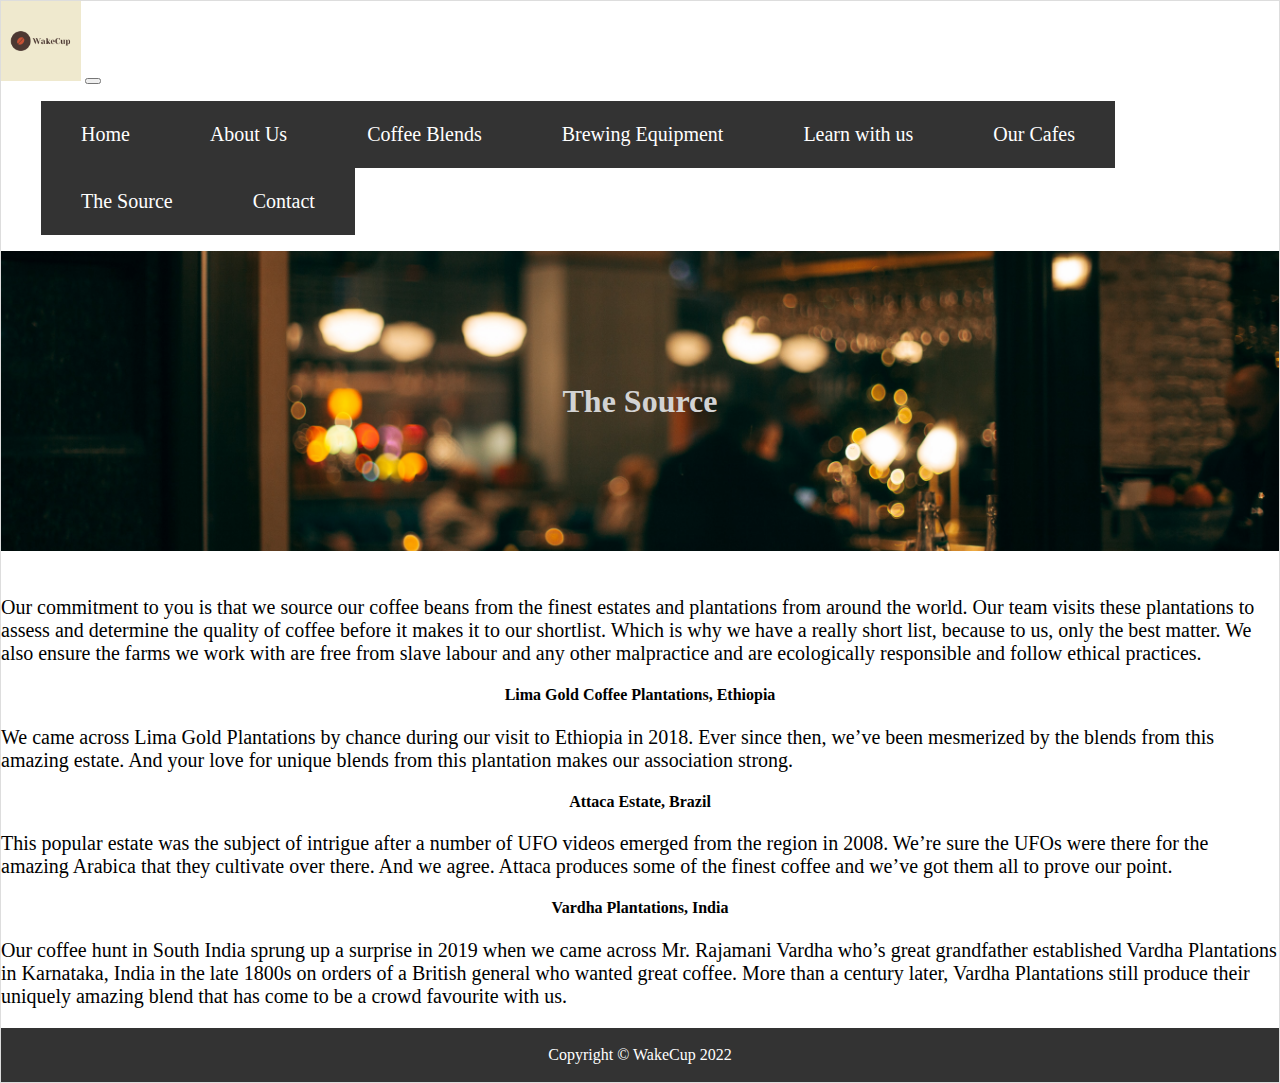
<file: thesource.html>
<!DOCTYPE html>
<html lang="en">
<head>
    <meta charset="UTF-8">
    <meta http-equiv="X-UA-Compatible" content="IE=edge">
    <meta name="viewport" content="width=device-width, initial-scale=1.0">
    <title>The Source</title>
    <!-- CSS only -->
    <link rel="stylesheet" href="style.css">
<link href="https://cdn.jsdelivr.net/npm/bootstrap@5.2.0-beta1/dist/css/bootstrap.min.css" rel="stylesheet" integrity="sha384-0evHe/X+R7YkIZDRvuzKMRqM+OrBnVFBL6DOitfPri4tjfHxaWutUpFmBp4vmVor" crossorigin="anonymous">

</head>
<body>
    <nav class="navbar navbar-expand-lg bg-dark">
        <div class="container-fluid">
          <a class="navbar-brand" href="#"><img src="./images/WakeCup_500x500.png" style="width:80px"></a>
          <button class="navbar-toggler" type="button" data-bs-toggle="collapse" data-bs-target="#navbarNav" aria-controls="navbarNav" aria-expanded="false" aria-label="Toggle navigation">
            <span class="navbar-toggler-icon"></span>
          </button>
          <div class="collapse navbar-collapse" id="navbarNav">
            <ul class="navbar-nav ms-auto mb-2-lg-0">
              <li class="nav-item">
                <a class="nav-link " aria-current="page" href="./index.html">Home</a>
              </li>
              <li class="nav-item">
                <a class="nav-link " href="./about.html">About Us</a>
              </li>
              <li class="nav-item">
                <a class="nav-link " href="./coffee.html">Coffee Blends</a>
              </li>
              <li class="nav-item">
                <a class="nav-link " href="./brewing.html">Brewing Equipment</a>
              </li>
              <li class="nav-item">
                <a class="nav-link " href="./learn.html">Learn with us</a>
              </li>
              <li class="nav-item">
                <a class="nav-link " href="./cafes.html">Our Cafes</a>
              </li>
              <li class="nav-item">
                <a class="nav-link active" href="./thesource.html">The Source</a>
              </li>
              <li class="nav-item">
                <a class="nav-link" href="./contact.html">Contact</a>
              </li>
            </ul>
          </div>
        </div>
    </nav>
    <!--Background Image-->
    <div class="img-container-about">
        <div class="inner-container-about">
            <h1>The Source</h1>
        </div>
    </div>

    <div class="homepage source">
        <p>Our commitment to you is that we source our coffee beans from the finest
            estates and plantations from around the world. Our team visits these plantations to assess
            and determine the quality of coffee before it makes it to our shortlist. Which is why we have
            a really short list, because to us, only the best matter. We also ensure the farms we work
            with are free from slave labour and any other malpractice and are ecologically responsible
            and follow ethical practices.</p>

        <h4>Lima Gold Coffee Plantations, Ethiopia</h4>
            
        <p>We came across Lima Gold Plantations by chance during our visit to Ethiopia in 2018. Ever
            since then, we’ve been mesmerized by the blends from this amazing estate. And your love
            for unique blends from this plantation makes our association strong. </p>

        
            <h4>Attaca Estate, Brazil</h4>
            
        <p>This popular estate was the subject of intrigue after a number of UFO videos emerged from
            the region in 2008. We’re sure the UFOs were there for the amazing Arabica that they
            cultivate over there. And we agree. Attaca produces some of the finest coffee and we’ve got
            them all to prove our point. </p>

        <h4>Vardha Plantations, India</h4>
            
        <p>Our coffee hunt in South India sprung up a surprise in 2019 when we came across Mr.
            Rajamani Vardha who’s great grandfather established Vardha Plantations in Karnataka, India
            in the late 1800s on orders of a British general who wanted great coffee. More than a
            century later, Vardha Plantations still produce their uniquely amazing blend that has come
            to be a crowd favourite with us. </p>



    </div>
    
    <div class="footer">
        Copyright &copy; WakeCup 2022
    </div>

    
    </div>
    
</body>
</html>
</file>
<file: style.css>
:root {
    min-height: 100vh;
    min-width: 1280px;
    background-color: #ffffff;
    margin: 0 auto;
}

body{
    margin: 0px !important;
    background-color: white;
    border: 1px solid #ddd;
}
.nav-item{
    text-decoration: none;
    color: white;
    
}
.navbar{
    justify-content: space-between;
}
.navbar ul{
    display:flex;
    flex-direction: row;
    flex-wrap: wrap;
    justify-content: flex-start;
    list-style:none;
}

.navbar ul li {
    color:white;
    padding: 22px 40px;
    background-color: #333333;
}
.navbar ul li:hover {
    background-color: #222222;
}

.navbar ul li.active{
    background-color: #222222;
}

.navbar ul li a {
    color: white;
    text-decoration: none;
}
.img-container{
    display: flex;
    justify-content: center;
    align-items: center;
    width: 100%;
    height: 650px;
    background-image:url(./images/LearnWithUsHeader.jpg);
    background-size: cover;
    background-color: #333333;
    text-align: center;
}
@keyframes appear {
    from{
        opacity: 0.0;
        top: -100px;
    }
    to{
        opacity:1.0;
        top:0.0;
    }
}

.img-container .inner-container{
    flex: 1;
    justify-self: center;
    color: white;
    font-size: 3em;
    font-weight: bold;
    position: relative;
    animation: appear 2s ease-in-out 0s forwards;
}

.maintext p{
    text-align: center;
    font-size: 30px;
    padding-top: 30px;
}
.btn{
    margin:100px;
    height: 100px;
    width: 200px;
    
}
.img-container .inner-container h1,h2{
    font-size: 100px;
}

/*HERO*/


h3.title{
    font-size: 24px;
    padding: 12px;
    margin: 8px;
    border-top: 5px solid #ddd;
    border-bottom: 5px solid #ddd;
}
.projects{
    display: flex;
    flex-direction: row;
    justify-content: center;
    flex-wrap: wrap;
}

.project{
    flex-basis: 405px;
    box-sizing: border-box;
    padding: 20px;
    margin: 100px;
    border: 2px solid #d3d3d3;
    border-radius: 10px;
    
}
.title{text-align: center;}
.project h4{
    font-size: 20px;
    padding: 12px;
    margin: 6px;
    border-top: 5px solid #ddd;
    border-bottom: 5px solid #ddd;
}

.project p{
    padding: 0px 12px;
}
.project img{
    width: 100%;
    height: 350px;
    border-radius: 10px;
    transition: all 0.5s ease-in-out;
}

.project img:hover{
    transform: scale(0.95);
    opacity: 0.5;
}
.project button{
    background-color: #4caf50;
    color: white;
    padding: 12px 20px;
    border: none;
    border-radius: 4px ;
    width: 100%;
    font-size: 12px;
}
.project button:hover{
    background-color: #45a049;
}



/*ABOUT*/
.img-container-about{
    display: flex;
    justify-content: center;
    align-items: center;
    width: 100%;
    height: 300px;
    color: #d3d3d3;
    background-image:url(./images/clem-onojeghuo-zlABb6Gke24-unsplash.jpg);
    background-size: cover;
    background-position: 0%;
    background-color: #333333;
    text-align: center;
}
.about p{
    font-size: 24px;
    padding: 20px;
    margin: 0px;
}
.about h3{
    text-align: center;
    margin-top: 45px;
}

/*Gallery*/
.gallery{
    display: grid;
    grid-template-columns:50% 50%;
    grid-template-rows:70% ;
    grid-gap:1em;
    margin-top: 10px;
}
.gallery-item{
    width: 100%;
    height: 100%;
    transition: all 0.25s ease-in;
}
.gallery-item:hover{
    transform: scale(0.95);
}
.gallery-item img{
    width: 100%;
    height: 100%;
    object-fit: cover;
    border: 2px solid black;
}

/* Coffee Blends*/
.homepage{
    padding-top: 25px;
}
.homepage p, li{
    font-size: 20px;
}



.coffeehead{
    text-align: center;
    padding-top: 25px;
    padding-bottom: 2px;
}
.coffee{
    display: flex;
    flex-direction: row;
    justify-content: center;
    flex-wrap: nowrap;  
}
.blends{
    flex-basis: 325px;
    box-sizing: border-box;
    padding: 20px;
    margin: 20px;
    border: 2px solid #d3d3d3;
    border-radius: 10px;
}
.blends h4{
    font-size: 20px;
    padding: 12px;
    margin: 6px;
    border-top: 5px solid #ddd;
    border-bottom: 5px solid #ddd;
}

.blends p{
    padding: 0px 12px;
}
.blends img{
    width: 100%;
    border-radius: 10px;
    transition: all 0.5s ease-in-out;
}

.blends img:hover{
    transform: scale(0.95);
    opacity: 0.5;
}
.blends button{
    background-color: #4caf50;
    color: white;
    padding: 12px 20px;
    border: none;
    border-radius: 4px ;
    width: 100%;
    font-size: 12px;
}
.blends button:hover{
    background-color: #45a049;
}

/*Learn with Us*/
.subtext{
    display:flex ;
    
}
.subtext div{
    padding: 20px;
    margin: 20px;
    border-radius: 10px;
    color: white;
}


.subtext .grey{
    background-color: #333333;
}

.subtext .green{
    background-color: #45a049;
}
.subtext .blue{
    background-color: #333333;
}

.subtext button:hover{
    background-color: #FF5733;
}

/*The Source*/
.source h4{
    text-align: center;
}

/*Contact*/
.container {
    display: flex;
    border-radius: 5px;
    background-color: #f2f2f2;
    padding: 20px;
    margin: 10px 0px;
}
.container form{
    flex: 1;
}

input[type=text], select,textarea{
    width: 100%;
    padding: 12px;
    border: 1px solid #ccc;
    border-radius: 4px;
    box-sizing: border-box;
    margin-top: 6px;
    margin-bottom: 16px;

}

input[type=submit]{
    background-color: #45a049;
    color: white;
    padding: 12px 20px;
    border: none;
    border-radius: 4px;
}

input[type=submit]:hover{
    background-color: #45a049;
}


/*Cafes*/
.cafeloc{
    text-align: center;
}

.subtextTwo{
    display:flex;
    justify-content: center;
    
}

.subtextTwo div{
    padding: 20px;
    margin: 20px;
    border-radius: 10px;
    color: white;
    
   
    
}


.subtextTwo .brown{
    background-color: #333333;
}

.subtextTwo .red{
    background-color: #45a049;
}
.subtextTwo .blue{
    background-color: #333333;
}




.footer{
    position:relative;
    left: 0;
    right: 0;
    bottom: 0;
    
    background-color: #333333;
    color: white;
    text-align:center ;
    padding: 18px;
}







/* Tablets*/
@media all and (max-width: 800px){
    .navbar {
        justify-content: flex-start;
    }
    .navbar ul{
        justify-content: space-between;
    }
    }
    /*Phones*/
    @media all and (max-width: 600px){
    .navbar {
        flex-direction: column;
        align-items:center;
    }
    .navbar ul {
        width: 100%;
        flex-direction: column;
        align-items: stretch;
    }
    .navbar ul li {
        text-align: center;
    }
    .container{
        flex-direction: column;
    }
    
    }
</file>
